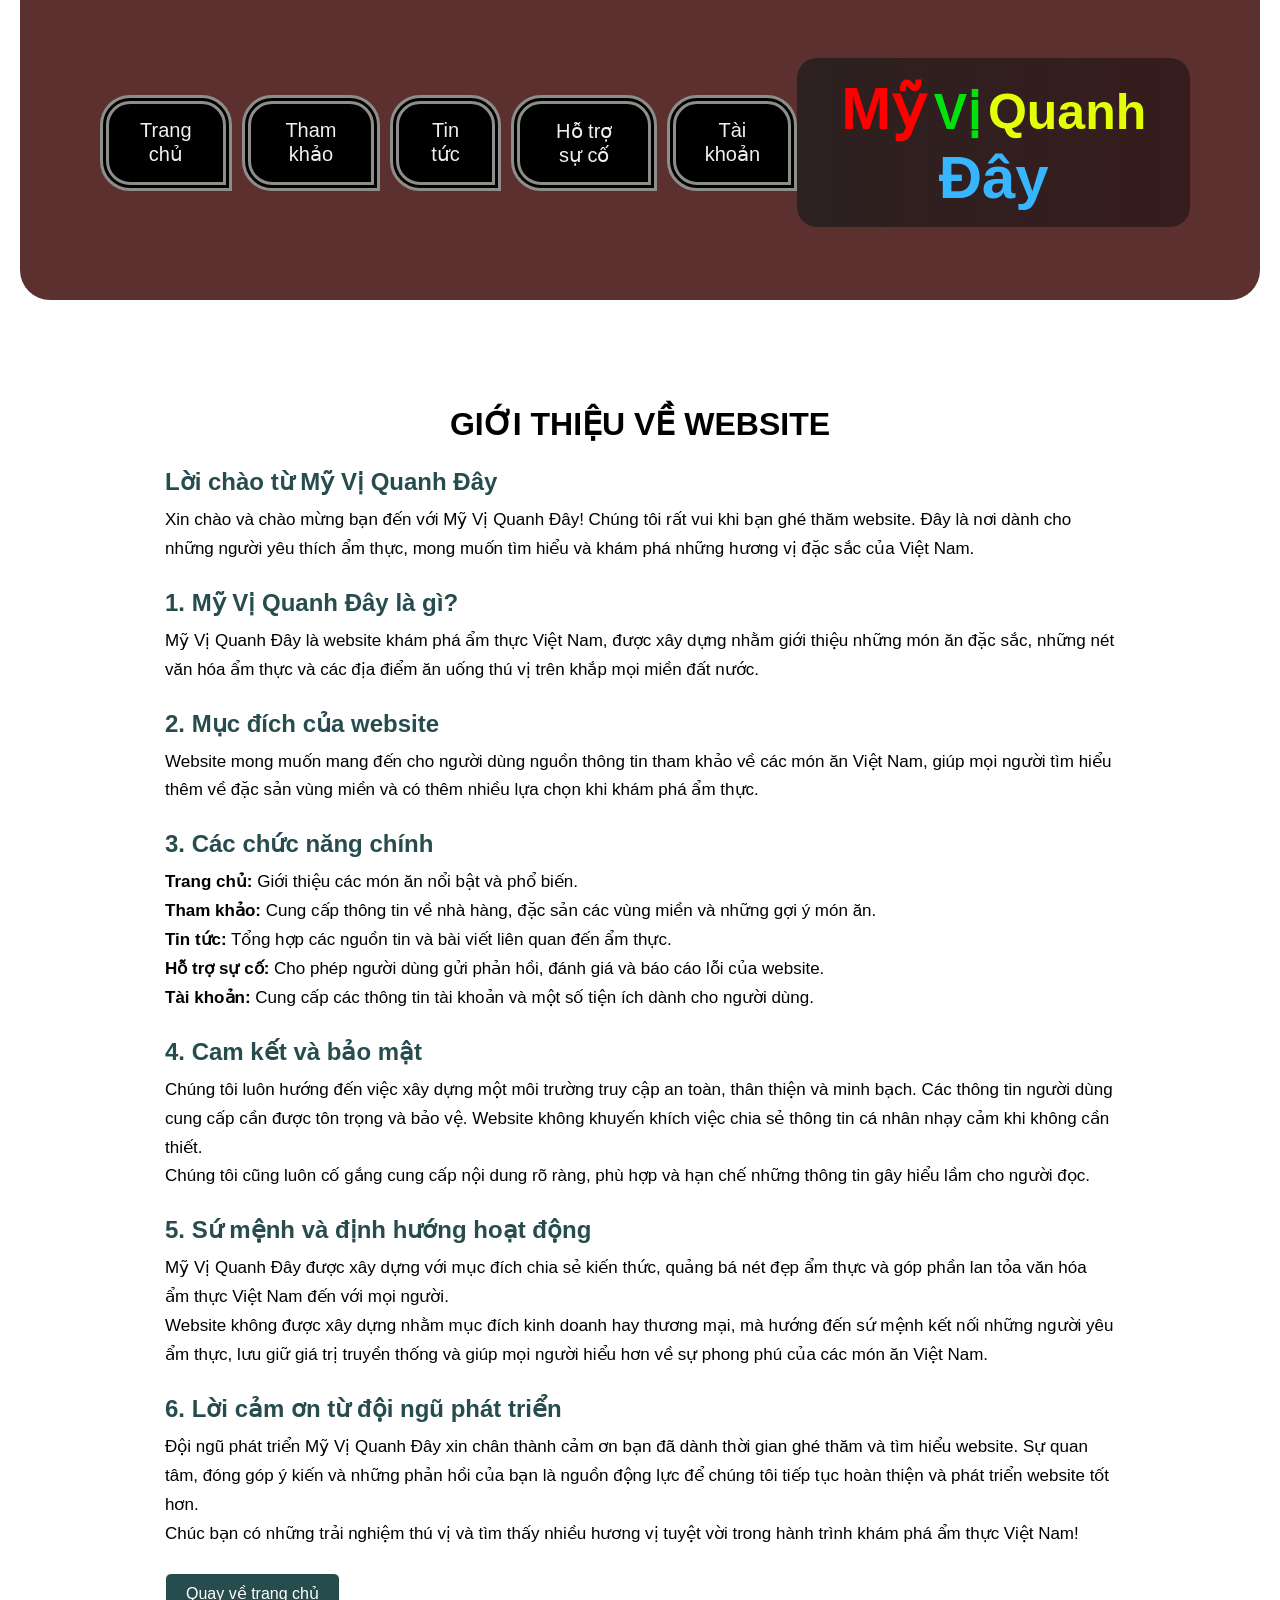
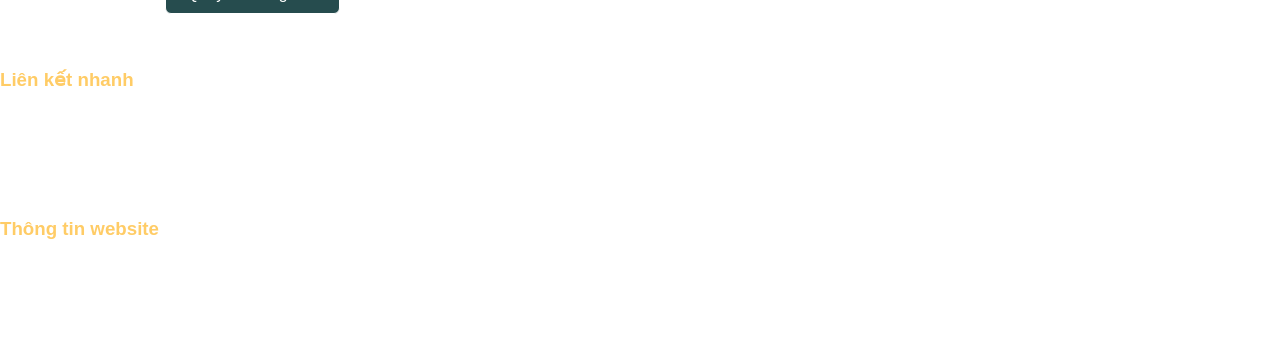
<file: gioithieu.html>
<!doctype html>
<html>
  <head>
    <meta name="viewport" content="width=device-width, initial-scale=1.0" />
    <title>Giới thiệu website</title>
    <link rel="stylesheet" href="head.css" />
  </head>

  <body>
    <nav class="dieuhuong">
      <div class="dieuhuong-links">
        <a href="index.html">Trang chủ</a>
        <a href="reference.html">Tham khảo</a>
        <a href="tintuc.html">Tin tức</a>
        <a href="hotro.html">Hỗ trợ sự cố</a>
        <a href="taikhoan.html">Tài khoản</a>
      </div>

      <h1 class="logo">
        <span class="tu1">Mỹ</span>
        <span class="tu2">Vị</span>
        <span class="tu3">Quanh</span>
        <span class="tu4">Đây</span>
      </h1>
    </nav>

    <main class="gioithieu">
      <h1>GIỚI THIỆU VỀ WEBSITE</h1>

      <section>
        <h2>Lời chào từ Mỹ Vị Quanh Đây</h2>
        <p>
          Xin chào và chào mừng bạn đến với Mỹ Vị Quanh Đây! Chúng tôi rất vui
          khi bạn ghé thăm website. Đây là nơi dành cho những người yêu thích ẩm
          thực, mong muốn tìm hiểu và khám phá những hương vị đặc sắc của Việt
          Nam.
        </p>
      </section>

      <section>
        <h2>1. Mỹ Vị Quanh Đây là gì?</h2>
        <p>
          Mỹ Vị Quanh Đây là website khám phá ẩm thực Việt Nam, được xây dựng
          nhằm giới thiệu những món ăn đặc sắc, những nét văn hóa ẩm thực và các
          địa điểm ăn uống thú vị trên khắp mọi miền đất nước.
        </p>
      </section>

      <section>
        <h2>2. Mục đích của website</h2>
        <p>
          Website mong muốn mang đến cho người dùng nguồn thông tin tham khảo về
          các món ăn Việt Nam, giúp mọi người tìm hiểu thêm về đặc sản vùng miền
          và có thêm nhiều lựa chọn khi khám phá ẩm thực.
        </p>
      </section>

      <section>
        <h2>3. Các chức năng chính</h2>

        <p>
          <strong>Trang chủ:</strong> Giới thiệu các món ăn nổi bật và phổ biến.
        </p>

        <p>
          <strong>Tham khảo:</strong> Cung cấp thông tin về nhà hàng, đặc sản
          các vùng miền và những gợi ý món ăn.
        </p>

        <p>
          <strong>Tin tức:</strong> Tổng hợp các nguồn tin và bài viết liên quan
          đến ẩm thực.
        </p>

        <p>
          <strong>Hỗ trợ sự cố:</strong> Cho phép người dùng gửi phản hồi, đánh
          giá và báo cáo lỗi của website.
        </p>

        <p>
          <strong>Tài khoản:</strong> Cung cấp các thông tin tài khoản và một số
          tiện ích dành cho người dùng.
        </p>
      </section>

      <section>
        <h2>4. Cam kết và bảo mật</h2>
        <p>
          Chúng tôi luôn hướng đến việc xây dựng một môi trường truy cập an
          toàn, thân thiện và minh bạch. Các thông tin người dùng cung cấp cần
          được tôn trọng và bảo vệ. Website không khuyến khích việc chia sẻ
          thông tin cá nhân nhạy cảm khi không cần thiết.
        </p>
        <p>
          Chúng tôi cũng luôn cố gắng cung cấp nội dung rõ ràng, phù hợp và hạn
          chế những thông tin gây hiểu lầm cho người đọc.
        </p>
      </section>

      <section>
        <h2>5. Sứ mệnh và định hướng hoạt động</h2>
        <p>
          Mỹ Vị Quanh Đây được xây dựng với mục đích chia sẻ kiến thức, quảng bá
          nét đẹp ẩm thực và góp phần lan tỏa văn hóa ẩm thực Việt Nam đến với
          mọi người.
        </p>
        <p>
          Website không được xây dựng nhằm mục đích kinh doanh hay thương mại,
          mà hướng đến sứ mệnh kết nối những người yêu ẩm thực, lưu giữ giá trị
          truyền thống và giúp mọi người hiểu hơn về sự phong phú của các món ăn
          Việt Nam.
        </p>
      </section>

      <section>
        <h2>6. Lời cảm ơn từ đội ngũ phát triển</h2>
        <p>
          Đội ngũ phát triển Mỹ Vị Quanh Đây xin chân thành cảm ơn bạn đã dành
          thời gian ghé thăm và tìm hiểu website. Sự quan tâm, đóng góp ý kiến
          và những phản hồi của bạn là nguồn động lực để chúng tôi tiếp tục hoàn
          thiện và phát triển website tốt hơn.
        </p>
        <p>
          Chúc bạn có những trải nghiệm thú vị và tìm thấy nhiều hương vị tuyệt
          vời trong hành trình khám phá ẩm thực Việt Nam!
        </p>
      </section>

      <a href="index.html" class="gioithieu-button"> Quay về trang chủ </a>
    </main>

    <div class="footer-box">
          <h3>Liên kết nhanh</h3>
          <a href="index.html">Trang chủ</a>
          <a href="reference.html">Tham khảo ẩm thực</a>
          <a href="tintuc.html">Tin tức</a>
        </div>

        <div class="footer-box">
          <h3>Thông tin website</h3>
          <p>Chủ đề: Khám phá ẩm thực Việt Nam</p>
          <p>Mục đích: Chia sẻ kiến thức ẩm thực</p>
          <p>Thông điệp: Gìn giữ hương vị Việt</p>
        </div>
      </div>
    </footer>
  </body>
</html>
</file>
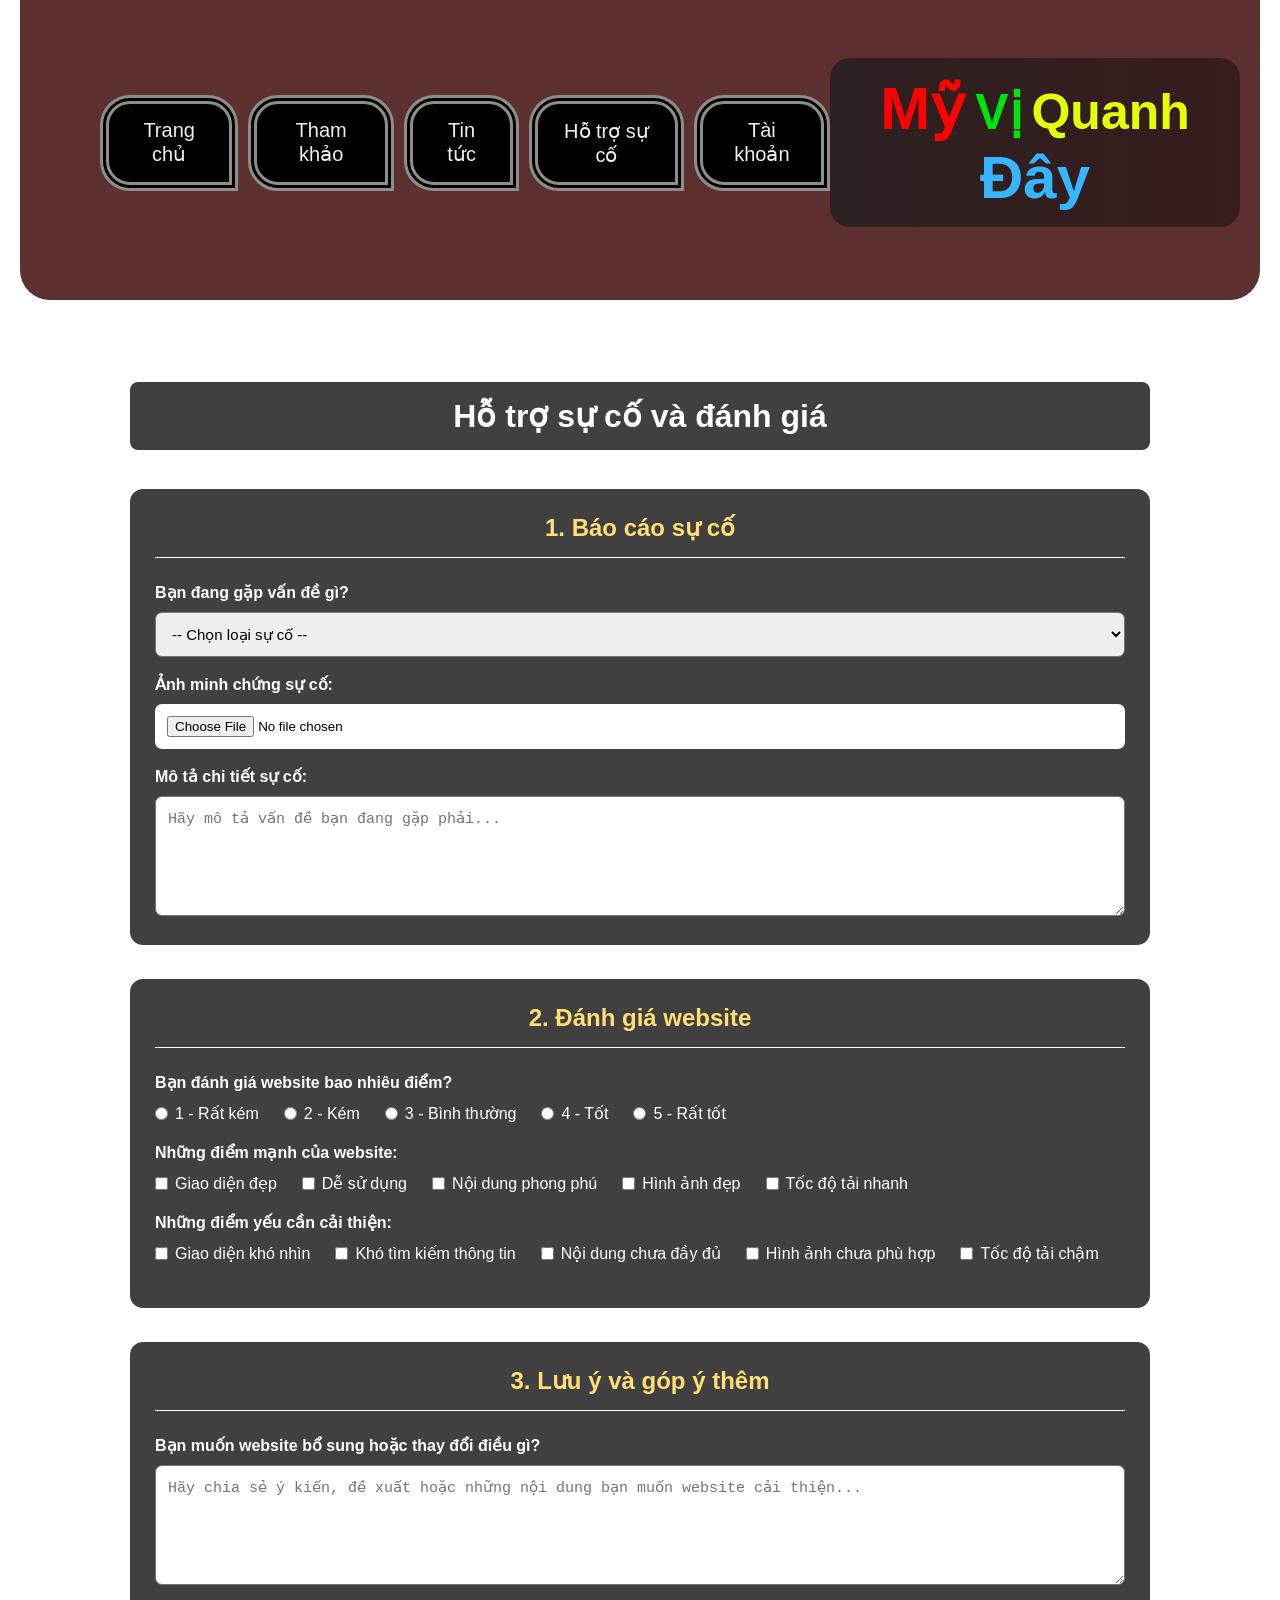
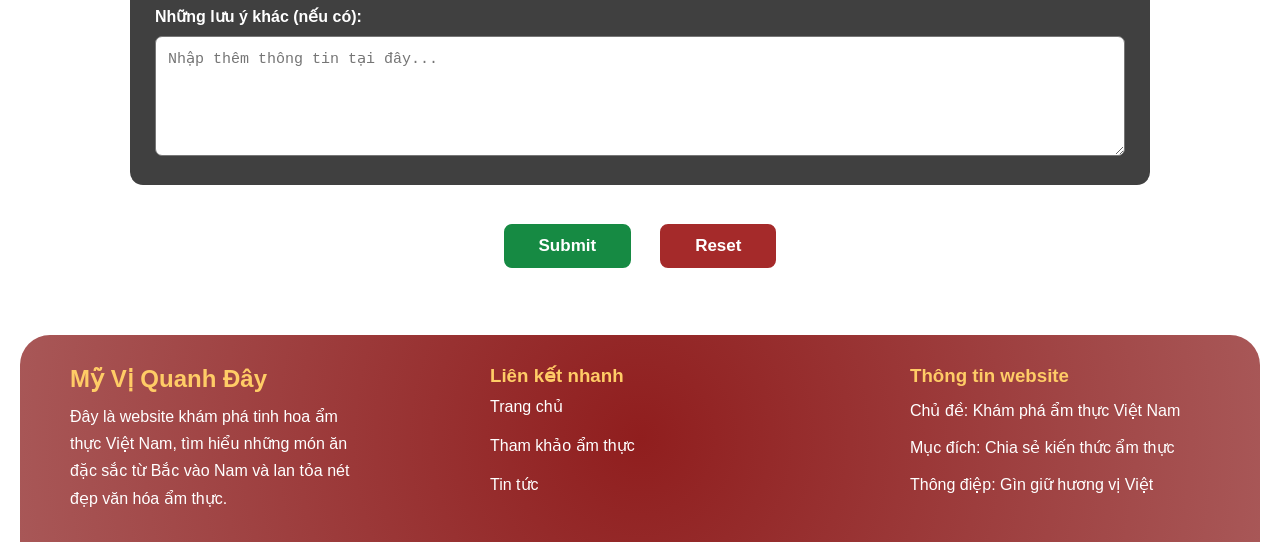
<file: hotro.html>
<!doctype html>
<html>
  <head>
    <meta name="viewport" content="width=device-width, initial-scale=1.0" />
    <title>Hỗ trợ sự cố</title>
    <link rel="stylesheet" href="head.css" />
  </head>

  <body
    style="
      background-image: url(https://cdn.dribbble.com/userupload/19964103/file/original-342dd0e2119ebab85aeee6bb652ba748.gif);
      background-repeat: no-repeat;
      background-size: cover;
      background-position: center;
    "
  >
    <nav class="dieuhuong">
      <div class="dieuhuong-links">
        <a href="index.html">Trang chủ</a>
        <a href="reference.html">Tham khảo</a>
        <a href="tintuc.html">Tin tức</a>
        <a href="hotro.html">Hỗ trợ sự cố</a>
        <a href="taikhoan.html">Tài khoản</a>
      </div>

      <a href="index.html" class="logo-link">
        <h1 class="logo">
          <span class="tu1">Mỹ</span>
          <span class="tu2">Vị</span>
          <span class="tu3">Quanh</span>
          <span class="tu4">Đây</span>
        </h1></a
      >
    </nav>

    <main class="container">
      <h1>Hỗ trợ sự cố và đánh giá</h1>

      <form action="thank.html" method="get">
        <section class="support-box">
          <h2>1. Báo cáo sự cố</h2>

          <label for="error">Bạn đang gặp vấn đề gì?</label>

          <select name="error" id="error" required>
            <option value="">-- Chọn loại sự cố --</option>
            <option value="image">Không hiển thị hình ảnh</option>
            <option value="link">Không truy cập được liên kết</option>
            <option value="display">Lỗi giao diện website</option>
            <option value="loading">Website tải quá chậm</option>
            <option value="content">Thông tin không chính xác</option>
            <option value="other">Khác</option>
          </select>

          <label for="evidence">Ảnh minh chứng sự cố:</label>
          <input type="file" id="evidence" name="evidence" accept="image/*" />

          <label for="error-description">Mô tả chi tiết sự cố:</label>
          <textarea
            id="error-description"
            name="error-description"
            placeholder="Hãy mô tả vấn đề bạn đang gặp phải..."
          ></textarea>
        </section>

        <section class="support-box">
          <h2>2. Đánh giá website</h2>

          <label>Bạn đánh giá website bao nhiêu điểm?</label>

          <div class="rating">
            <label>
              <input type="radio" name="rating" value="1" />
              1 - Rất kém
            </label>

            <label>
              <input type="radio" name="rating" value="2" />
              2 - Kém
            </label>

            <label>
              <input type="radio" name="rating" value="3" />
              3 - Bình thường
            </label>

            <label>
              <input type="radio" name="rating" value="4" />
              4 - Tốt
            </label>

            <label>
              <input type="radio" name="rating" value="5" />
              5 - Rất tốt
            </label>
          </div>

          <label>Những điểm mạnh của website:</label>

          <div class="features">
            <label>
              <input type="checkbox" name="strengths" value="design" />
              Giao diện đẹp
            </label>

            <label>
              <input type="checkbox" name="strengths" value="easy" />
              Dễ sử dụng
            </label>

            <label>
              <input type="checkbox" name="strengths" value="content" />
              Nội dung phong phú
            </label>

            <label>
              <input type="checkbox" name="strengths" value="image" />
              Hình ảnh đẹp
            </label>

            <label>
              <input type="checkbox" name="strengths" value="speed" />
              Tốc độ tải nhanh
            </label>
          </div>

          <label>Những điểm yếu cần cải thiện:</label>

          <div class="features">
            <label>
              <input type="checkbox" name="weaknesses" value="design" />
              Giao diện khó nhìn
            </label>

            <label>
              <input type="checkbox" name="weaknesses" value="navigation" />
              Khó tìm kiếm thông tin
            </label>

            <label>
              <input type="checkbox" name="weaknesses" value="content" />
              Nội dung chưa đầy đủ
            </label>

            <label>
              <input type="checkbox" name="weaknesses" value="image" />
              Hình ảnh chưa phù hợp
            </label>

            <label>
              <input type="checkbox" name="weaknesses" value="speed" />
              Tốc độ tải chậm
            </label>
          </div>
        </section>

        <section class="support-box">
          <h2>3. Lưu ý và góp ý thêm</h2>

          <label for="feedback">
            Bạn muốn website bổ sung hoặc thay đổi điều gì?
          </label>

          <textarea
            id="feedback"
            name="feedback"
            placeholder="Hãy chia sẻ ý kiến, đề xuất hoặc những nội dung bạn muốn website cải thiện..."
          ></textarea>

          <label for="other-notes">Những lưu ý khác (nếu có):</label>

          <textarea
            id="other-notes"
            name="other-notes"
            placeholder="Nhập thêm thông tin tại đây..."
          ></textarea>
        </section>

        <div class="form-buttons">
          <button type="submit">Submit</button>

          <button type="reset">Reset</button>
        </div>
      </form>
    </main>

    <footer class="footer">
      <div class="footer-container">
        <div class="footer-box">
          <h2>Mỹ Vị Quanh Đây</h2>
          <p>
            Đây là website khám phá tinh hoa ẩm thực Việt Nam, tìm hiểu những
            món ăn đặc sắc từ Bắc vào Nam và lan tỏa nét đẹp văn hóa ẩm thực.
          </p>
        </div>

        <div class="footer-box">
          <h3>Liên kết nhanh</h3>
          <a href="index.html">Trang chủ</a>
          <a href="reference.html">Tham khảo ẩm thực</a>
          <a href="tintuc.html">Tin tức</a>
        </div>

        <div class="footer-box">
          <h3>Thông tin website</h3>
          <p>Chủ đề: Khám phá ẩm thực Việt Nam</p>
          <p>Mục đích: Chia sẻ kiến thức ẩm thực</p>
          <p>Thông điệp: Gìn giữ hương vị Việt</p>
        </div>
      </div>
    </footer>
  </body>
</html>
</file>
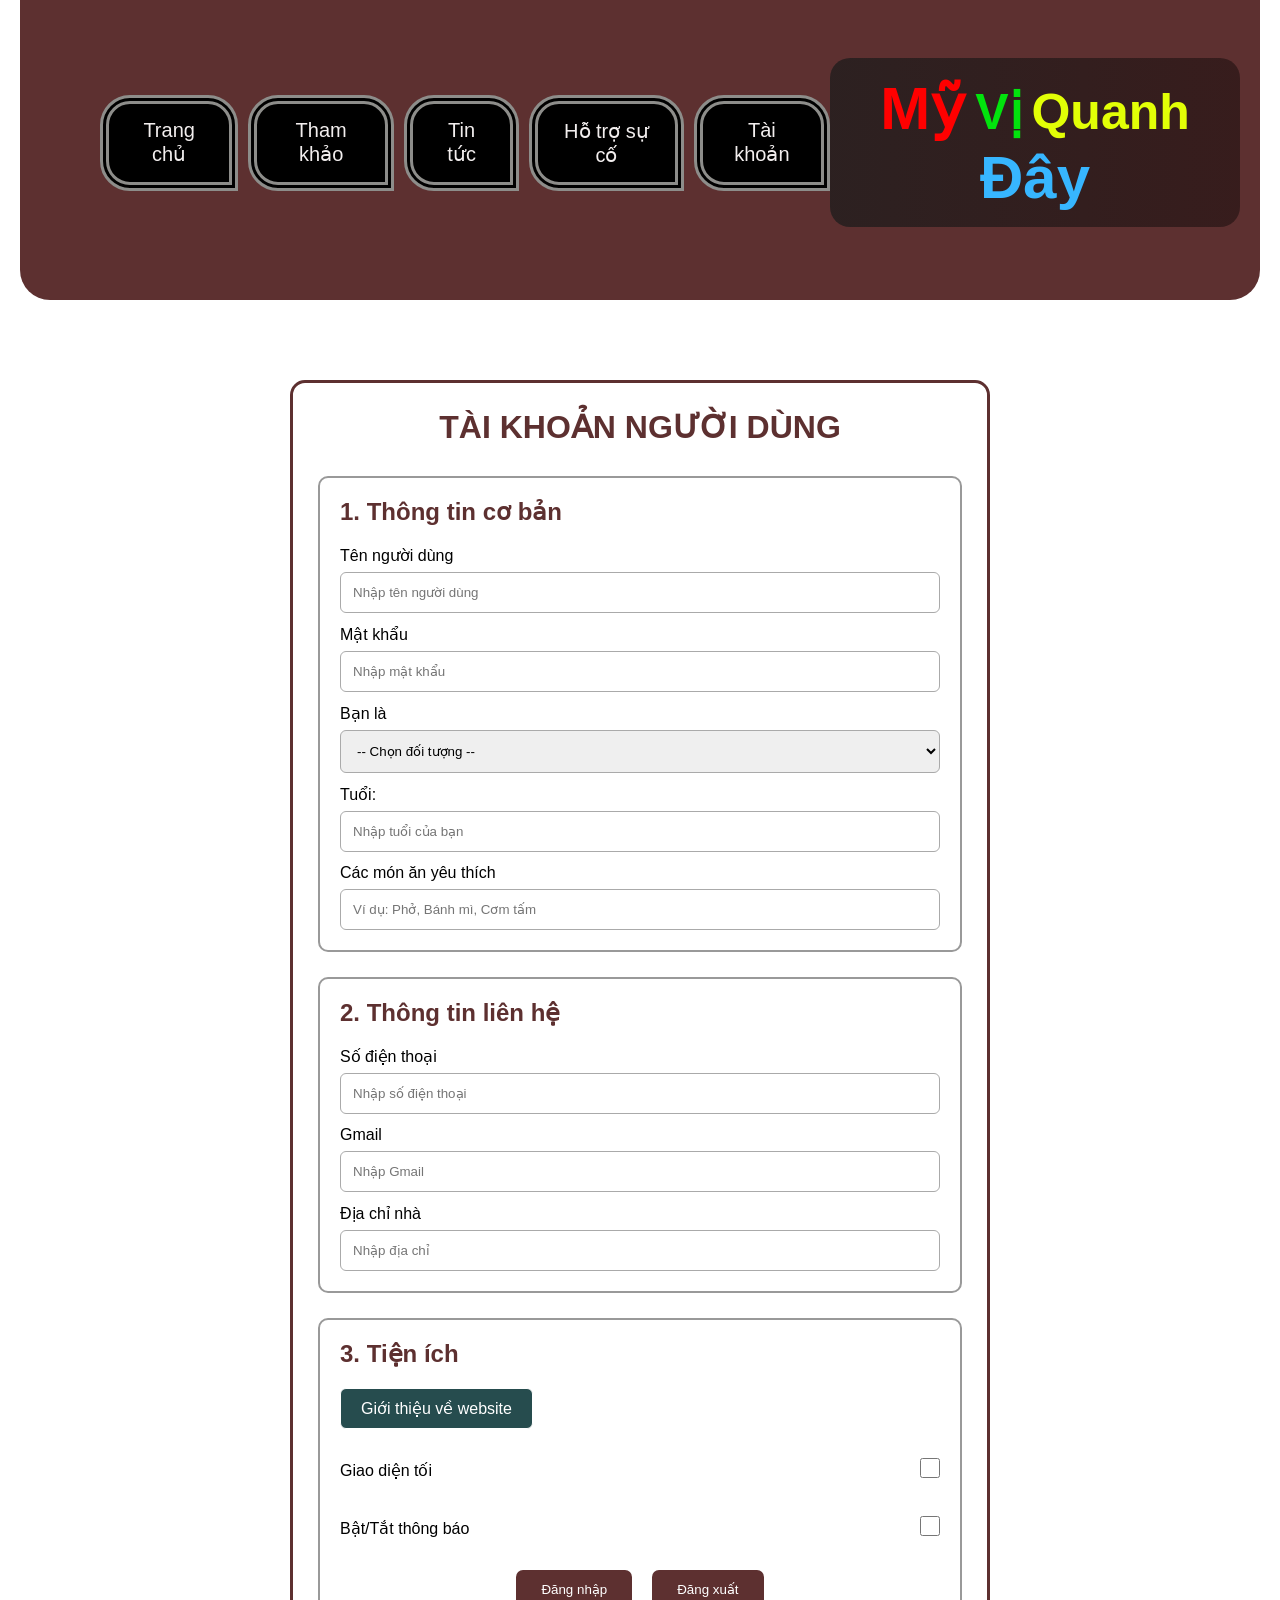
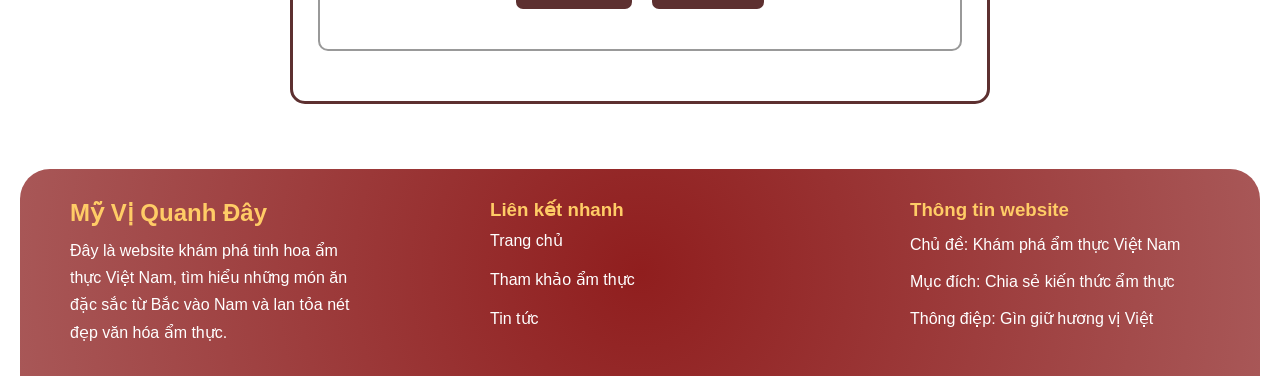
<file: taikhoan.html>
<!doctype html>
<html>
  <head>
    <meta name="viewport" content="width=device-width, initial-scale=1.0" />
    <title>Tài khoản người dùng</title>
    <link rel="stylesheet" href="head.css" />
  </head>
  <body>
    <nav class="dieuhuong">
      <div class="dieuhuong-links">
        <a href="index.html" title="home">Trang chủ</a>
        <a href="reference.html" title="reference">Tham khảo</a>
        <a href="tintuc.html" title="news">Tin tức</a>
        <a href="hotro.html" title="support">Hỗ trợ sự cố</a>
        <a href="taikhoan.html" title="account">Tài khoản</a>
      </div>

      <a href="index.html" class="logo-link">
        <h1 class="logo">
          <span class="tu1">Mỹ</span>
          <span class="tu2">Vị</span>
          <span class="tu3">Quanh</span>
          <span class="tu4">Đây</span>
        </h1></a
      >
    </nav>

    <div class="taikhoan">
      <h1>TÀI KHOẢN NGƯỜI DÙNG</h1>

      <div class="taikhoan-thongtin">
        <h2>1. Thông tin cơ bản</h2>

        <label>Tên người dùng</label>
        <input type="text" id="username" placeholder="Nhập tên người dùng" />

        <label>Mật khẩu</label>
        <input type="password" id="password" placeholder="Nhập mật khẩu" />

        <label>Bạn là</label>
        <select id="role">
          <option value="">-- Chọn đối tượng --</option>
          <option>Trẻ em</option>
          <option>Phụ huynh</option>
          <option>Sinh viên</option>
          <option>Học sinh</option>
          <option>Người đi làm</option>
          <option>Người cao tuổi</option>
          <option>Khác....</option>
        </select>

        <label for="tuoi">Tuổi:</label>
        <input
          type="number"
          id="tuoi"
          name="tuoi"
          min="1"
          max="120"
          placeholder="Nhập tuổi của bạn"
        />

        <label>Các món ăn yêu thích</label>
        <input
          type="text"
          id="food"
          placeholder="Ví dụ: Phở, Bánh mì, Cơm tấm"
        />
      </div>

      <div class="taikhoan-thongtin">
        <h2>2. Thông tin liên hệ</h2>

        <label>Số điện thoại</label>
        <input type="tel" id="phone" placeholder="Nhập số điện thoại" />

        <label>Gmail</label>
        <input type="email" id="email" placeholder="Nhập Gmail" />

        <label>Địa chỉ nhà</label>
        <input type="text" id="address" placeholder="Nhập địa chỉ" />
      </div>

      <div class="taikhoan-thongtin">
        <h2>3. Tiện ích</h2>

        <a href="gioithieu.html" class="gioithieu-button">
          Giới thiệu về website
        </a>

        <div class="setting">
          <label for="darkMode">Giao diện tối</label>
          <input type="checkbox" id="darkMode" />
        </div>

        <div class="setting">
          <label for="thong-bao">Bật/Tắt thông báo</label>
          <input type="checkbox" id="thongbao" />
        </div>

        <div class="taikhoan-buttons">
          <button type="button" onclick="login()">Đăng nhập</button>
          <button type="button" onclick="logout()">Đăng xuất</button>
        </div>

        <p id="message"></p>
      </div>
    </div>

    <script src="taikhoan.js"></script>
    <footer class="footer">
      <div class="footer-container">
        <div class="footer-box">
          <h2>Mỹ Vị Quanh Đây</h2>
          <p>
            Đây là website khám phá tinh hoa ẩm thực Việt Nam, tìm hiểu những
            món ăn đặc sắc từ Bắc vào Nam và lan tỏa nét đẹp văn hóa ẩm thực.
          </p>
        </div>

        <div class="footer-box">
          <h3>Liên kết nhanh</h3>
          <a href="index.html">Trang chủ</a>
          <a href="reference.html">Tham khảo ẩm thực</a>
          <a href="tintuc.html">Tin tức</a>
        </div>

        <div class="footer-box">
          <h3>Thông tin website</h3>
          <p>Chủ đề: Khám phá ẩm thực Việt Nam</p>
          <p>Mục đích: Chia sẻ kiến thức ẩm thực</p>
          <p>Thông điệp: Gìn giữ hương vị Việt</p>
        </div>
      </div>
    </footer>
  </body>
</html>
</file>
<file: head.css>
* {
  margin: 0;
  padding: 0;
  box-sizing: border-box;
}

body {
  font-family: Arial;
  background-attachment: fixed;
  background-image: url("https://dongtamshop.com/wp-content/uploads/2026/06/3060DATANLA001-F6A-scaled.jpg");
  background-position: center;
  background-size: cover;
  background-repeat: repeat-y;
}

.dieuhuong {
  background-image: url("https://i.pinimg.com/originals/15/db/8c/15db8c4de083536fe5193fd395042243.gif");
  background-color: #5d3030;
  height: 300px;
  text-align: center;
  background-size: cover;
  background-position: center bottom 45%;
  background-repeat: no-repeat;
  padding: 35px 20px 50px;
  margin: 0px 20px 80px 20px;
  justify-content: space-between;
  display: flex;
  align-items: center;
  border-radius: 0px 0px 30px 30px;
}

.dieuhuong a {
  display: inline-block;
  color: rgb(242, 238, 238);
  background-color: rgb(0, 0, 0);
  text-decoration: none;
  border: 9px double rgb(141, 141, 138);
  padding: 15px 25px;
  margin: 0;
  font-size: 20px;
  border-radius: 30px 30px 0px 30px;
  transition: 0.5s;
}
.dieuhuong-links {
  display: flex;
  padding: 0px 0px 0px 60px;
  gap: 10px;
}

.dieuhuong a:hover {
  background-color: rgb(0, 124, 247);
  color: #f0eeee;
  transform: translateY(10px);
  transition: background-color 0.9s;
}
.dieuhuong a:active {
  background-color: rgb(41, 250, 4);
  color: rgb(8, 8, 8);
  transform: translateY(-10px);
  box-shadow: 0 5px 15px gray;
  transition: 0.5s;
}

.codetrungtam {
  width: 90%;
  margin: 30px auto;
}

.home-banner {
  width: 100%;
  height: 500px;
  margin-bottom: 25px;
  border: 2px solid white;
  border-radius: 12px;
  overflow: hidden;
  width: fit-content;
  margin-left: auto;
  margin-right: auto;
}

.home-banner img {
  width: 100%;
  height: 100%;
  object-fit: contain;
}

@media (max-width: 600px) {
  .home-banner {
    height: 200px;
  }
}

section {
  margin-bottom: 40px;
}

.codetrungtam h1 {
  color: rgb(230, 0, 0);
  width: fit-content;
  background-color: #2f2d2dc2;
  padding: 20px 30px;
  border: 2px solid rgb(233, 216, 216);
  border-radius: 15px;
  margin-left: auto;
  margin-right: auto;
  margin-bottom: 70px;
  margin-top: 100px;
  font-size: 60px;
  text-shadow:
    2px 2px #acc725,
    3px 3px #c8f512,
    4px 4px #7b0023,
    5px 5px 10px rgb(18, 90, 7);
}
h1 {
  margin-bottom: 20px;
  text-align: center;
}

.trungbay {
  display: flex;
  flex-wrap: wrap;
  justify-content: space-between;
  column-gap: 0px;
  row-gap: 100px;
}
.trungbay .the {
  width: 32%;
  background: linear-gradient(to top, #fa4646d9, #d88a03);
  padding: 15px;
  color: rgb(0, 0, 0);
  border: 1px solid #fffafa;
  border-radius: 15px;
}

.trungbay .the img {
  width: 100%;
  height: 400px;
  object-fit: cover;
  border: 1px solid #fff4f4;
  border-radius: 15px;
}

.the h3 {
  margin: 10px;
  text-align: center;
  color: white;
  font-size: 21px;
  font-weight: 700;
}
.the p {
  margin: 10px;
  padding: 10px 10px 50px 10px;
  border: 2px ridge #f6e8e8;
  background-color: #fefeffaa;
  border-radius: 9px;
  color: rgb(10, 8, 8);
  font-size: 20px;
}

.phobien-the {
  display: flex;
  align-items: center;
  background: linear-gradient(to left, #d30000d5, #f09206e4);
  padding: 20px 10px 20px 10px;
  margin-bottom: 85px;
  gap: 10px;
  border: 3px solid #cbc3c3;
  border-radius: 10px;
}
.phobien-the h3 {
  font-size: 22px;
  margin-left: 10px;
  margin-bottom: 10px;
  border: 3px outset #140c12;
  background-color: #f3f0f0;
  width: fit-content;
  padding: 3px 10px;
  border-radius: 5px;
}

.phobien-the img {
  margin: 6px;
  width: 320px;
  height: 380px;
  object-fit: cover;
  border: 1px solid #e4d6d6;
  border-radius: 10px;
}

.phobien-the p {
  border: 4px groove #f6e8e8;
  background: linear-gradient(to left, #def0ffed, #e2ffc4);
  color: #0b0b0b;
  font-family:
    "Trebuchet MS", "Lucida Sans Unicode", "Lucida Grande", "Lucida Sans",
    Arial, sans-serif;
  padding: 5px;
  font-size: 17.5px;
  border-radius: 8px;
}

#phobien h1 {
  color: red;
  width: fit-content;
  background-color: #232323ce;
  padding: 20px 30px;
  border: 1px groove rgb(255, 243, 243);
  margin-left: auto;
  margin-right: auto;
  font-size: 50px;
  text-shadow:
    2px 2px #d7ff0e,
    3px 3px #c4f307,
    4px 4px #9f1239,
    5px 5px 10px rgb(218, 65, 65);
}

.footer {
  background: radial-gradient(circle, #901e1e, #a85757);
  color: white;
  padding: 10px 50px 10px;
  margin: 65px 20px 0;
  border-radius: 30px 30px 0 0;
}

.footer-container {
  display: flex;
  justify-content: space-between;
  gap: 120px;
  padding-bottom: 10px;
}

.footer-box {
  width: 33.33%;
}

.footer-box h2 {
  color: #ffcc66;
  margin-bottom: 10px;
  margin-top: 20px;
}

.footer-box h3 {
  color: #ffcc66;
  margin-bottom: 10px;
  margin-top: 20px;
}

.footer-box p {
  font-size: 16px;
  line-height: 1.7;
  margin: 10px 0;
  margin-bottom: 10px;
  color: white;
}

.footer-box a {
  display: block;
  color: white;
  text-decoration: none;
  margin-bottom: 20px;
}

.footer-box a:hover {
  color: #ffcc66;
  text-decoration: underline;
}

.codetrungtam2 {
  width: 90%;
  margin: 30px auto;
}
.restaurant {
  background-color: rgba(41, 119, 123, 0.612);
  padding: 15px;
  margin-bottom: 25px;
  color: white;
  border-radius: 10px;
  border: 1px groove white;
  display: flex;
  flex-direction: column;
  width: 100%;
  min-width: 0;
  box-sizing: border-box;
}

.restaurant-images {
  display: flex;
  gap: 10px;
  width: 100%;
}

.restaurant-images img {
  flex: 1;
  width: 100%;
  min-width: 0;
  height: 280px;
  object-fit: cover;
  border: 1px solid rgb(220, 209, 216);
}

.restaurant h3 {
  margin-top: 29px;
  margin-left: 50px;
}
.restaurant a {
  color: white;
  margin-left: auto;
  margin-top: 5px;
  margin-right: 30px;
  padding: 5px;
  border: 1px groove rgb(229, 223, 223);
  background-color: #030d1b;
  text-decoration: none;
}
.restaurant a:hover {
  background-color: rgb(159, 159, 206);
  color: rgb(255, 240, 240);
  border: 1px inset black;
}
.restaurant a:active {
  color: rgb(226, 223, 223);
  background-color: black;
  border: 1px ridge rgb(201, 182, 182);
}

.restaurant p {
  margin-top: 10px;
  font-size: 19.5px;
}

@media (max-width: 600px) {
  .restaurant {
    padding: 10px;
  }

  .restaurant-images {
    flex-direction: column;
  }

  .restaurant-images img {
    width: 100%;
    height: 200px;
  }

  .restaurant h3 {
    margin-left: 0;
  }

  .restaurant a {
    margin-right: 0;
  }
}
.codetrungtam2 h1 {
  color: red;
  width: fit-content;
  background-color: #fdfcfc;
  padding: 10px 30px;
  border-radius: 10px;
  border: 1px solid rgb(0, 0, 0);
  margin-left: auto;
  margin-right: auto;
  margin-bottom: 70px;
  margin-top: 90px;
  font-size: 40px;
  text-shadow:
    2px 2px 0 #acc725,
    3px 3px 0 #c4f307,
    4px 4px 0 #0b3d3e,
    5px 5px 10px rgb(233, 4, 4);
}

#dacsan h2 {
  color: rgb(33, 1, 1);
  width: fit-content;
  background-color: #ffffff;
  padding: 10px;
  border: 1px solid rgb(240, 240, 240);
  border-radius: 30px 30px 0px 0px;
  margin-left: 200px;
  font-size: 25px;
  text-shadow:
    3px 3px #c4f307,
    4px 4px #9f1239,
    5px 5px 10px rgb(233, 4, 4);
}

.monan-list {
  margin-top: 15px;
  margin-bottom: 30px;
}

.dacsan-the {
  display: flex;
  align-items: center;
  gap: 20px;
  background: rgba(0, 0, 0, 0.952);
  padding: 10px;
  margin-right: 200px;
  margin-left: 200px;
  margin-bottom: 55px;
  border: 3px solid #eee3e3;
  height: 400px;
  border-radius: 0px 100px 0px 100px;
  transition:
    background 1s ease,
    transform 1s ease;
}

.dacsan-the:hover {
  background: linear-gradient(
    to right,
    rgba(225, 154, 0, 0.884),
    rgba(76, 211, 249, 0.973)
  );
  transform: translateY(-15px);
  transition: 1s;
}

.dacsan-the img {
  width: 400px;
  height: 350px;
  object-fit: cover;
  margin: 0px 0px 0px 50px;
  border-radius: 0px 50px 0px 50px;
}
.dacsan-the:hover p {
  color: rgba(9, 8, 8, 0.799);
  font-family: "Gill Sans", "Gill Sans MT", "Trebuchet MS";
  font-size: 25px;
  padding: 20px;
}
.dacsan-the:hover h3 {
  color: rgba(248, 241, 241, 0.799);
  font-family: "Gill Sans", "Gill Sans MT", "Trebuchet MS";
  font-size: 30px;
  margin-bottom: 10px;
}
.container {
  width: 80%;
  margin: 30px auto;
}

.container > h1 {
  text-align: center;
  color: white;
  background-color: rgba(0, 0, 0, 0.75);
  padding: 15px;
  margin-bottom: 35px;
  border: 2px solid white;
  border-radius: 10px;
}

.support-box {
  background-color: rgba(0, 0, 0, 0.75);
  color: white;
  padding: 25px;
  margin-bottom: 30px;
  border: 2px solid white;
  border-radius: 15px;
}

.support-box h2 {
  color: #ffdf75;
  text-align: center;
  margin-bottom: 25px;
  padding-bottom: 15px;
  border-bottom: 1px solid white;
}

.support-box > label {
  display: block;
  margin-top: 18px;
  margin-bottom: 10px;
  font-weight: bold;
}

.support-box select,
.support-box textarea {
  width: 100%;
  padding: 12px;
  font-size: 15px;
  border: 1px solid #777;
  border-radius: 7px;
}

.support-box textarea {
  height: 120px;
  resize: vertical;
}

.support-box input[type="file"] {
  display: block;
  width: 100%;
  padding: 12px;
  background-color: white;
  color: black;
  border-radius: 7px;
}

.rating,
.features {
  display: flex;
  flex-wrap: wrap;
  gap: 15px 25px;
  margin-top: 12px;
  margin-bottom: 20px;
}

.rating label,
.features label {
  display: flex;
  align-items: center;
  gap: 7px;
}

.form-buttons {
  display: flex;
  justify-content: center;
  gap: 25px;
  margin: 35px 0;
}

.form-buttons button {
  padding: 12px 35px;
  font-size: 17px;
  font-weight: bold;
  border: 2px solid white;
  border-radius: 10px;
  cursor: pointer;
  transition: background-color 0.3s;
}

.form-buttons button[type="submit"] {
  background-color: #168a43;
  color: white;
}

.form-buttons button[type="reset"] {
  background-color: #a52a2a;
  color: white;
}

.form-buttons button:hover {
  background-color: #e49b20;
  color: black;
}

.thankyou-trang {
  height: 100vh;
  display: flex;
  justify-content: center;
  align-items: center;
}

.thankyou-khung {
  width: 400px;
  background-color: rgba(255, 255, 255, 0.83);
  text-align: center;
  padding: 40px;
  border: 1px solid #ccc;
  border-radius: 10px;
}

.thankyou-khung img {
  width: 90%;
  height: 220px;
  object-fit: cover;
  border-radius: 100px;
}

.thankyou-khung h2 {
  margin-top: 20px;
}

.buoisang-list {
  display: grid;
  grid-template-columns: minmax(0, 1.9fr) minmax(220px, 0.9fr) minmax(0, 1.9fr);
  align-items: center;
  gap: 15px;
  width: 100%;
  padding: 25px 15px;
  margin-bottom: 35px;
  border: 3px solid #311e1e;
  border-radius: 10px;
  background: radial-gradient(circle, rgb(4, 6, 6), rgba(241, 240, 238, 0.929));
}

.buoisang-anh {
  display: grid;
  grid-template-columns: repeat(2, minmax(0, 1fr));
  gap: 10px;
  min-width: 0;
}

.buoisang-anh img {
  display: block;
  width: 100%;
  height: clamp(140px, 22vw, 300px);
  object-fit: cover;
  border: 2px solid #faf1f1;
  border-radius: 10px;
}

.buoisang-ten {
  min-width: 0;
  text-align: center;
}

.buoisang-ten h3 {
  margin: 0;
  padding: 10px;
  color: white;
  font-size: clamp(16px, 2vw, 24px);
  overflow-wrap: anywhere;
}

/* Máy tính bảng */
@media (max-width: 900px) {
  .buoisang-list {
    grid-template-columns: minmax(0, 1fr) minmax(0, 1fr);
    gap: 12px;
  }

  .buoisang-ten {
    grid-column: 1 / -1;
    grid-row: 1;
  }
}

/* Điện thoại */
@media (max-width: 480px) {
  .buoisang-list {
    grid-template-columns: 1fr;
    padding: 10px;
    gap: 12px;
  }

  .buoisang-ten {
    grid-column: 1;
    grid-row: 1;
  }

  .buoisang-anh img {
    height: 170px;
  }
}
.back-button {
  display: inline-block;
  margin-top: 20px;
  padding: 12px 25px;
  background-color: #333;
  color: white;
  text-decoration: none;
  border-radius: 100px;
}

.back-button:active {
  background-color: rgb(159, 169, 166);
  color: black;
}

.news-container {
  width: 90%;
  margin: 30px auto;
}

.news-container > h1 {
  text-align: center;
  background-color: #763b3b;
  color: rgb(249, 238, 238);
  padding: 20px 40px;
  margin-bottom: 40px;
  width: fit-content;
  margin: 0 auto 30px;
  border-radius: 10px;
}

.news-section {
  margin-bottom: 60px;
}

.news-section h2 {
  background-color: #5d3030;
  color: white;
  padding: 15px;
  width: fit-content;
  margin: 0 auto 55px;
  border-radius: 10px;
}

.news-list {
  display: flex;
  flex-wrap: nowrap;
  flex-direction: row;
  gap: 50px;
  width: 100%;
  margin-bottom: 30px;
}

.news-list a {
  display: block;
  min-width: 0;
  width: 50%;
  text-decoration: none;
  color: black;
  display: block;
}

.news-card {
  background-color: white;
  padding: 12px;
  height: auto;
  border: 1px solid black;
  border-radius: 12px;
  transition: 0.5s;
}

.news-card:hover {
  transform: translateY(-10px);
  box-shadow: 0 5px 15px gray;
  background-color: #433f3f;
  color: white;
}
.news-card:active {
  background-color: #badde1a2;
  color: white;
}

.news-card img {
  width: 100%;
  height: 300px;
  object-fit: cover;
  border-radius: 8px;
}

.news-card h3 {
  text-align: center;
  margin: 15px 0;
}

@media (max-width: 768px) {
  .news-list a {
    width: 100%;
  }
}

.logo {
  background-color: #f5f5f5;
  border-radius: 20px;
  padding: 15px 20px;
  background: linear-gradient(to right, #211d1dcf, #00000068);
  margin: 0px 50px 0px 0px;
}
.logo-link {
  text-decoration: none;
  color: inherit;
}

.dieuhuong .logo-link {
  display: inline-block;
  padding: 0;
  margin: 0;
  border: none;
  background: none;
  text-decoration: none;
  line-height: normal;
}

.dieuhuong .logo-link .logo {
  margin: 0;
  font-size: 32px;
}
.dieuhuong .logo-link:hover {
  border-radius: 15px;
  background-color: rgba(255, 255, 255, 0.15);
}
.tu1 {
  color: red;
  font-size: 60px;
  font-family:
    "Trebuchet MS", "Lucida Sans Unicode", "Lucida Grande", "Lucida Sans",
    Arial, sans-serif;
}
.tu2 {
  color: rgb(2, 227, 13);
  font-size: 50px;
  font-family:
    "Trebuchet MS", "Lucida Sans Unicode", "Lucida Grande", "Lucida Sans",
    Arial, sans-serif;
}
.tu3 {
  color: rgb(226, 255, 6);
  font-size: 50px;
  font-family:
    "Trebuchet MS", "Lucida Sans Unicode", "Lucida Grande", "Lucida Sans",
    Arial, sans-serif;
}
.tu4 {
  color: rgb(55, 182, 255);
  font-size: 60px;
  font-family:
    "Trebuchet MS", "Lucida Sans Unicode", "Lucida Grande", "Lucida Sans",
    Arial, sans-serif;
}

.taikhoan {
  width: 700px;
  max-width: 100%;
  margin: auto;
  padding: 25px;
  border: 3px solid #5d3030;
  border-radius: 15px;
  background-color: white;
}

.taikhoan h1 {
  text-align: center;
  margin-bottom: 30px;
  color: #5d3030;
}

.taikhoan-thongtin {
  border: 2px solid #999;
  border-radius: 10px;
  padding: 20px;
  margin-bottom: 25px;
}

.taikhoan-thongtin h2 {
  margin-bottom: 20px;
  color: #5d3030;
}

.taikhoan-thongtin label {
  display: block;
  margin: 12px 0 7px;
}

.taikhoan-thongtin input,
.taikhoan-thongtin select {
  width: 100%;
  padding: 12px;
  border: 1px solid #aaa;
  border-radius: 6px;
}

.setting {
  display: flex;
  justify-content: space-between;
  align-items: center;
  margin: 20px 0;
}

.setting input {
  width: 20px;
  height: 20px;
}

.taikhoan-buttons {
  display: flex;
  justify-content: center;
  gap: 20px;
  margin-top: 25px;
}

button {
  padding: 12px 25px;
  border: none;
  border-radius: 7px;
  background-color: #5d3030;
  color: white;
  cursor: pointer;
}

button:hover {
  background-color: #926060;
}
button:active {
  background-color: #e1c4c4;
  color: rgb(32, 20, 20);
}

#message {
  text-align: center;
  margin-top: 20px;
}

.dark {
  background-color: #222;
  color: white;
}

.dark .taikhoan {
  background-color: #333;
  border-color: #aaa;
}

.dark .taikhoan-thongtin {
  border-color: #777;
}

.dark h1,
.dark h2 {
  color: #f0caca;
}

.dark input,
.dark select {
  background-color: #444;
  color: white;
  border-color: #777;
}
.gioithieu-button {
  display: block;
  padding: 10px 20px;
  margin-top: 15px;
  background-color: #264c4e;
  color: white;
  text-decoration: none;
  border: 1px solid white;
  border-radius: 6px;
  width: fit-content;
}

.gioithieu-button:hover {
  background-color: #416f70;
}

.gioithieu {
  max-width: 1000px;
  margin: 30px auto;
  padding: 25px;
  background-color: rgba(255, 255, 255, 0.9);
  border-radius: 10px;
}

.gioithieu h1 {
  text-align: center;
  margin-bottom: 25px;
}

.gioithieu section {
  margin-bottom: 25px;
}

.gioithieu h2 {
  margin-bottom: 10px;
  color: #264c4e;
}

.gioithieu p {
  font-size: 17px;
  line-height: 1.7;
}
</file>
